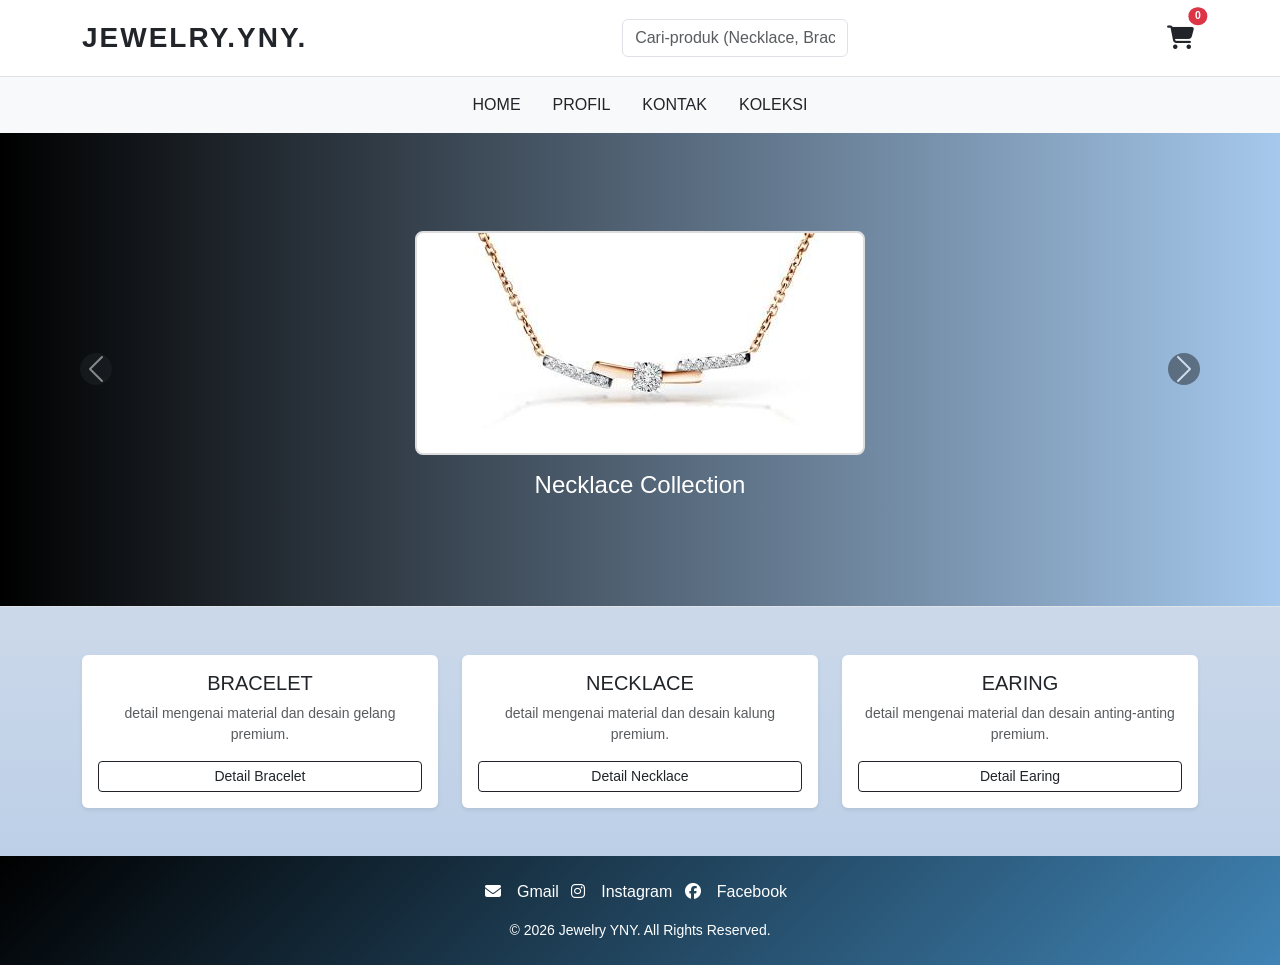
<file: index.html>
<!-- dokumen HTML5 -->
<!DOCTYPE html>
<!-- tanda awal dokumen HTML Dengan pengaturan bahasa indonesia -->
<html lang="id">
    <!-- tempat penyimpana instruksi untuk browser -->
<head>
    <!-- kode untuk karakter sperti emoji atau simbol terbaca dengan benar -->
    <meta charset="UTF-8">
    <!-- penentu skala tampilan web otomatis atau  menyesuaikan lebar layar -->
    <meta name="viewport" content="width=device-width, initial-scale=1.0">
    <!--judul yg muncul di browser -->
    <title>Jewelry YNY | Elegant & Modern</title>
    <!-- memuat framework bootstrap 5.3.0 dari CDN untuk styling -->
    <link href="https://cdn.jsdelivr.net/npm/bootstrap@5.3.0/dist/css/bootstrap.min.css" rel="stylesheet">
    <!-- Menghubungkan CSS eksternal -->
    <link rel="stylesheet" href="style.css">
</head>

<!-- badan -->
<body>
    <!-- LOGO -->
        <!-- py-3 : jarak atas bawah (padding), border=bottom : memberi garis pembatas di bawah header, bg-white : bg putih-->
    <header class="py-3 border-bottom sticky-top bg-white">
        <!-- mengatur konten dalam header supaya rapi, rata tengah, dan fleksibel (menggunakan flexbox) -->
        <div class="container d-flex flex-wrap align-items-center justify-content-between">
            <!-- untuk logo jika diklik kembali kehalaman utama -->
            <a href="index.html" class="navbar-brand fw-bold fs-3 text-dark">JEWELRY.YNY.</a>
            
            <!-- MESIN PENCARI -->
             <!-- pas diketik enter ke koleksi -->
         <form action="koleksi.html">
    <input type="text" class="form-control" placeholder="Cari-produk (Necklace, Bracelet, Earing)...">
</form>

    <!-- tombol link menuju halaman keranjang-->
<a href="keranjang.html" class="btn btn-outline-dark position-relative border-0 fs-4 p-1">
    <!-- menampilkan ikon keranjang -->
    <i class="fa-solid fa-cart-shopping"></i>
    <!-- link tampilan ikon keranjang di font awesome -->
    <link rel="stylesheet" href="https://cdnjs.cloudflare.com/ajax/libs/font-awesome/6.5.1/css/all.min.css">

    
    <!-- menunjukkan jumlah barang di keranjnag -->
    <span class="position-absolute top-0 start-100 translate-middle badge rounded-pill bg-danger" id="cart-counter" style="font-size: 0.65rem;">
        0
    </span>
</a>
</div>
    </header>

    <!-- NAVIGATION atau MENU-->
     <!-- baris menu dengan bg abu-abu terang,jarak ats bawah, dan efek bayanagn tipis -->
    <nav class="bg-light py-2 shadow-sm">
        <!-- biar ditengah -->
        <div class="container d-flex justify-content-center">
            <!-- menu yang diatur oleh bootstrap agar sama barisnya -->
            <ul class="nav">
                <!-- FILE EKSTERNAL UNTUK PROFIL DAN KONTAK JUGA KOLEKSI TEMPAT PEMANGGILANNYA -->
                <li class="nav-item"><a href="#" class="nav-link text-dark">HOME</a></li>
                <li class="nav-item"><a href="profil.html" class="nav-link text-dark">PROFIL</a></li>
                <li class="nav-item"><a href="kontak.html" class="nav-link text-dark">KONTAK</a></li>
                <li class="nav-item"><a href="koleksi.html" class="nav-link text-dark">KOLEKSI</a></li>
            </ul>
        </div>
    </nav>

    <!-- INI MEMAKAI BOOTSTRAP -->
    <div id="jewelryCarousel" class="carousel slide border-bottom" data-bs-ride="carousel">
         <!-- TEMPAT IMAGE KALUNG -->
          <!-- tempat gambar muncul agar bisa muncul secara bergantian -->
        <div class="carousel-inner">
            <!-- slide gambar dan tulisan ini yang pertama kali muncul saat browser dibuka dgn padding atas bawah -->
            <div class="carousel-item active text-center py-5">
                <!-- pembungkus untuk produk -->
            <div class="product-box mx-auto mb-3">
                <!-- lokasi file gambar -->
    <img src="img/kalung6.jpg" alt="Produk" class="img-fluid">
</div>
                    <!-- judul produk -->
                <h4>Necklace Collection </h4>
            </div>

             <!-- TEMPAT IMAGE GELANG -->
               <!-- tempat gambar muncul agar bisa muncul secara bergantian -->
            <div class="carousel-item text-center py-5">
                 <!-- slide gambar dan tulisan ini yang kedua muncul saat browser dibuka dgn padding atas bawah -->
                <div class="product-box mx-auto mb-3">
                     <!-- lokasi file gambar -->
    <img src="img/gelang1.jpg" alt="Produk" class="img-fluid">
</div>
                    <!-- judul produk -->
                <h4>Luxury Bracelet</h4>
            </div>

            <!-- TEMPAT IMAGE EARING -->
             <!-- tempat gambar muncul agar bisa muncul secara bergantian -->
            <div class="carousel-item text-center py-5">
                 <!-- slide gambar dan tulisan ini yang ketiga muncul saat browser dibuka dgn padding atas bawah -->
                <div class="product-box mx-auto mb-3">
                    \ <!-- lokasi file gambar -->
    <img src="img/earring1.jpg" alt="Produk" class="img-fluid">
</div>
                 <!-- judul produk -->
                <h4>Elegant Earing</h4>
            </div>
        </div>

        <!-- BUTTON PREVIOUS -->
        <button class="carousel-control-prev" type="button" data-bs-target="#jewelryCarousel" data-bs-slide="prev">
            <!-- ICON PREVIOUS gambar bulat ada tanda panah-->
            <span class="carousel-control-prev-icon bg-dark rounded-circle p-3"></span>
        </button>
        <!-- BUTTON NEXT -->
        <button class="carousel-control-next" type="button" data-bs-target="#jewelryCarousel" data-bs-slide="next">
            <!-- ICON NEXT gambar bulat ada tanda panah -->
            <span class="carousel-control-next-icon bg-dark rounded-circle p-3"></span>
        </button>
    </div>

    <!-- ISI UTAMA -->
    <main class="container my-5">
         <!-- KOTAK PENJELASAN DETAIL GELANG -->
        <div class="row text-center g-4">
            <div class="col-md-4">
                <div class="card h-100 border-0 shadow-sm p-3">
                    <h5>BRACELET</h5>
                    <p class="text-muted small">detail mengenai material dan desain gelang premium.</p>
                     <!-- keluar penjelasan kebawah -->
                    <button class="btn btn-outline-dark btn-sm mt-auto" type="button" data-bs-toggle="collapse" data-bs-target="#detail-gelang">
    Detail Bracelet
</button>
                </div>

                 <!-- KOTAK PENJELASAN DETAIL KALUNG -->
            </div>
            <div class="col-md-4">
                <div class="card h-100 border-0 shadow-sm p-3">
                    <h5>NECKLACE</h5>
                    <p class="text-muted small">detail mengenai material dan desain kalung premium.</p>
                     <!-- keluar penjelasan kebawah -->
                    <button class="btn btn-outline-dark btn-sm mt-auto" type="button" data-bs-toggle="collapse" data-bs-target="#detail-kalung">
    Detail Necklace
</button>
                </div>
            </div>

            <!-- KOTAK PENJELASAN DETAIL EARING -->
            <div class="col-md-4">
                <div class="card h-100 border-0 shadow-sm p-3">
                    <h5>EARING</h5>
                    <p class="text-muted small">detail mengenai material dan desain anting-anting premium.</p>
                    <!-- keluar penjelasan kebawah -->
                    <button class="btn btn-outline-dark btn-sm mt-auto" type="button" data-bs-toggle="collapse" data-bs-target="#detail-earing">
    Detail Earing
</button>
                </div>
            </div>
        </div>
    </main>

    <!-- ISI PENJELASAN DETAIL GELANG, KALUNG, ANTING -->
    <!-- ini detail penjelasan punyak gelang -->
 <section id="detail-gelang" class="collapse container my-5 pt-5">
    <div class="p-5 mb-4 bg-light rounded-3 border">
        <h2>Detail Material & Desain Gelang</h2>
        <hr>
        <ul>
    <li><strong>Material:</strong> Stainless Steel Anti Karat</li>
    <li><strong>Desain:</strong> Ornamen Kupu-Kupu Laser-Cut</li>
    <li><strong>Warna:</strong> Silver Shiny Finish</li>
    <li><strong>Keunggulan:</strong> Aman untuk kulit sensitif</li>
</ul>
<!-- tombol kembali keatas -->
        <a href="index.html" class="btn btn-secondary btn-sm">Kembali ke Atas</a>
    </div>
</section>

   <!-- ini detail penjelasan punyak kalung -->
<section id="detail-kalung" class="collapse container my-5 pt-5">
    <div class="p-5 mb-4 bg-light rounded-3 border">
        <h2>Detail Necklace Collection</h2>
        <hr>
        <ul>
            <li><strong>Material:</strong> Rose Gold Plated & Zirconia</li>
            <li><strong>Desain:</strong> Geometris Asimetris Modern</li>
            <li><strong>Keunggulan:</strong> Rantai kuat dan aman untuk kulit sensitif</li>
        </ul>
        <!-- tombol kembali keatas -->
        <a href="index.html" class="btn btn-secondary btn-sm">Kembali ke Atas</a>
    </div>
</section>

<!-- ini detail penjelasan punyak anting-->
<section id="detail-earing" class="collapse container my-5 pt-5">
    <div class="p-5 mb-4 bg-light rounded-3 border">
        <h2>Detail Elegant Earing</h2>
        <ul>
            <li><strong>Material:</strong> Gold Plated & High-Quality Zirconia</li>
            <li><strong>Desain:</strong> Siluet Daun Artistik dengan kristal gantung</li>
            <li><strong>Keunggulan:</strong> Ringan dan aman untuk kulit sensitif</li>
        </ul>
        <a href="index.html" class="btn btn-secondary btn-sm">Kembali ke Atas</a>
    </div>
</section>

<!-- INI FOOTER -->
    <footer class="bg-dark text-white py-4 mt-5">
        <div class="container text-center">
            <div class="mb-3">
                <i class="fa-solid fa-envelope me-2"></i><span class="mx-2">Gmail</span>
                <i class="fa-brands fa-instagram me-2"></i><span class="mx-2">Instagram</span>
                <i class="fa-brands fa-facebook me-2"></i><span class="mx-2">Facebook</span>
            </div>
            <!-- copyright -->
            <p class="mb-0 small">&copy; 2026 Jewelry YNY. All Rights Reserved.</p>
        </div>
    </footer>

    <!-- file eksternal javascript -->
    <script src="https://cdn.jsdelivr.net/npm/bootstrap@5.3.0/dist/js/bootstrap.bundle.min.js"></script>
    <script src="javascript.js"></script>
</body>
</html>
</file>
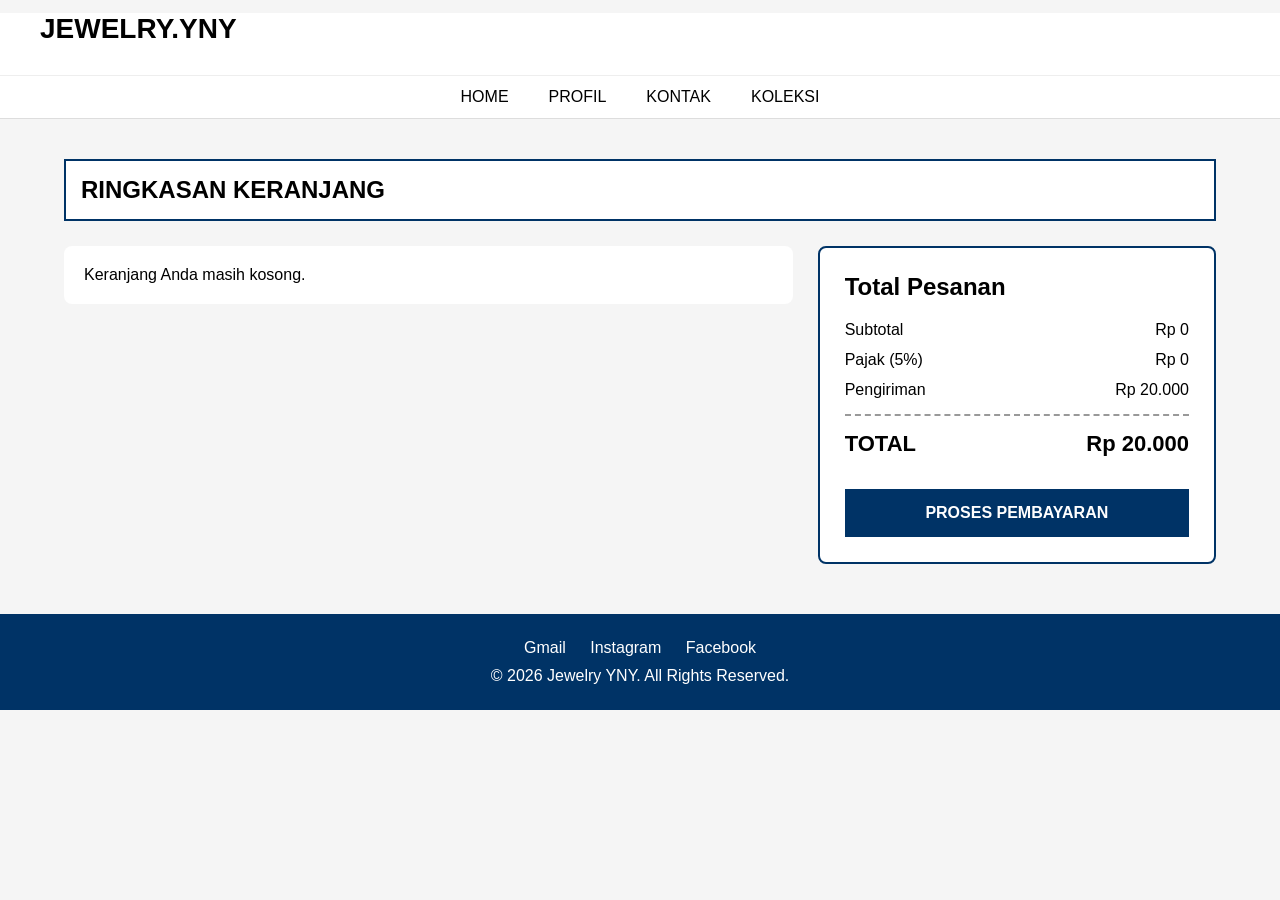
<file: keranjang.html>
<!DOCTYPE html>
<html lang="id">
<head>
<meta charset="UTF-8">
<meta name="viewport" content="width=device-width, initial-scale=1.0">
<title>Keranjang Belanja - TokoBuku.id</title>

<style>
*{
    margin:0;
    padding:0;
    box-sizing:border-box;
    font-family:Arial, sans-serif;
}

body{
    background:#f5f5f5;
}

/* ================= HEADER ================= */

header{
    background:white;
    border-bottom:1px solid #ddd;
}

.top-header{
    display:flex;
    justify-content:flex-start;
    align-items:center;
    padding:15px 8%;
}

/* LOGO */
.logo{
    font-size:28px;
    font-weight:bold;
    margin-top:1%;;
    margin-left:40px;
}

/* NAVIGASI/MENU */
.navbar{
    display:flex;
    justify-content:center;
    gap:40px;
    padding:12px;
    border-top:1px solid #eee;
}

.navbar a{
    text-decoration:none;
    color:black;
}

.navbar a:hover{
    color:#003366;
}

/* ================= MAIN/LAYOUT KERANJANG ================= */

.container{
    width:90%;
    max-width:1200px;
    margin:40px auto;
}

.title{
    background:white;
    padding:15px;
    border:2px solid #003366;
    font-size:24px;
    font-weight:bold;
    margin-bottom:25px;
}

.cart-layout{
    display:flex;
    gap:25px;
    align-items:flex-start;
}

/* ================= LAYOUT UNTUK PRODUCT================= */

.cart-items{
    flex:2;
    background:white;
    padding:20px;
    border-radius:8px;
}

.product{
    display:flex;
    gap:20px;
    padding:20px 0;
    border-bottom:1px solid #ddd;
}

.product:last-child{
    border-bottom:none;
}

.product img{
    width:120px;
    height:150px;
    object-fit:cover;
    border:1px solid #ddd;
}

.product-info{
    flex:1;
}

.product-info h3{
    margin-bottom:8px;
}

.price{
    color:#003366;
    font-weight:bold;
    margin-bottom:10px;
}

.qty{
    display:flex;
    align-items:center;
    gap:10px;
    margin-top:10px;
}

.qty button{
    width:30px;
    height:30px;
    cursor:pointer;
    font-size:18px;
}

.remove{
    color:red;
    cursor:pointer;
    margin-left:10px;
}

/* ================= LAYOUT PEMBAYARAN ================= */

.summary{
    flex:1;
    background:white;
    padding:25px;
    border-radius:8px;
    border:2px solid #003366;
    position:sticky;
    top:20px;
}

.summary h2{
    margin-bottom:20px;
}

.summary-row{
    display:flex;
    justify-content:space-between;
    margin-bottom:12px;
}

.total{
    border-top:2px dashed #999;
    padding-top:15px;
    margin-top:15px;
    font-size:22px;
    font-weight:bold;
}

.checkout-btn{
    width:100%;
    padding:15px;
    margin-top:20px;
    background:#003366;
    color:white;
    border:none;
    cursor:pointer;
    font-size:16px;
    font-weight:bold;
}

.checkout-btn:hover{
    background:#001f40;
}

/* ================= FOOTER ================= */

footer{
    background:#003366;
    color:white;
    text-align:center;
    padding:25px;
    margin-top:50px;
}

.footer-links{
    margin-bottom:10px;
}

.footer-links a{
    color:white;
    text-decoration:none;
    margin:0 10px;
}

@media(max-width:900px){

}
</style>
</head>
<body>

<!-- HEADER -->

<header>

    <!-- LOGO -->
        <div class="logo">JEWELRY.YNY</div>
<div class="top-header"></div>

<!-- NAVIGASI -->
    <nav class="navbar">
        <a href="index.html">HOME</a>
        <a href="profil.html">PROFIL</a>
         <a href="kontak.html">KONTAK</a>
        <a href="koleksi.html">KOLEKSI</a>
    </nav>

</header>

<!-- RINGKASAN KERANJANG -->

 <div class="container">
    <div class="title">
        RINGKASAN KERANJANG
    </div>
    <div class="cart-layout">

        <!-- tempat product yang akan dibeli muncul -->
        <div class="cart-items" id="cartItems"></div>

        <!-- kotak kanan jumlah harga semua barang jika dijumlahkan -->
        <div class="summary">
            <h2>Total Pesanan</h2>

            <!-- subtotal -->
            <div class="summary-row">
                <span>Subtotal</span>
                <span id="subtotal">Rp 0</span>
            </div>

            <!-- pajak -->
            <div class="summary-row">
                <span>Pajak (5%)</span>
                <span id="tax">Rp 0</span>
            </div>

            <!-- pengiriman -->
            <div class="summary-row">
                <span>Pengiriman</span>
                <span>Rp 20.000</span>
            </div>

            <!-- total semua barang sudah dijumlahkan -->
            <div class="summary-row total">
                <span>TOTAL</span>
                <span id="grandTotal">Rp 0</span>
            </div>

            <button class="checkout-btn">
                PROSES PEMBAYARAN
            </button>

        </div>

    </div>

</div>

<!-- FOOTER -->

<footer>

    <div class="footer-links">
        <i class="fa-solid fa-envelope me-2"></i><a href="#">Gmail</a>
        <i class="fa-brands fa-instagram me-2"></i><a href="#">Instagram</a>
        <i class="fa-brands fa-facebook me-2"></i><a href="#">Facebook</a>
    </div>

    <p>&copy; 2026 Jewelry YNY. All Rights Reserved.</p>

</footer>

<!-- javascript internal -->
<script>
// 1. Ambil data dari localStorage
    let cart = JSON.parse(localStorage.getItem('keranjangBelanja')) || [];

    // 2. Fungsi Utama untuk menampilkan item dengan tombol +/-
    function renderCart() {
        const container = document.getElementById("cartItems");
        container.innerHTML = ""; 
        let subtotal = 0;

//  jika keranjang kosong total pesanan tetap nol TIDAK BERUBAH
        if (cart.length === 0) {
            container.innerHTML = "<p>Keranjang Anda masih kosong.</p>";
        } else { // jika tidak nol total pesana kan bertambah berdasrkan ini
            cart.forEach(item => {
                subtotal += item.harga * item.jumlah;
                container.innerHTML += ` 

                    <div class="product" style="display:flex; align-items:center; margin-bottom:15px; border-bottom:1px solid #ddd; padding-bottom:10px;">
                        <img src="${item.gambar}" alt="Produk" style="width:80px; margin-right:15px;">
                        <div class="product-info">
                            <h3>${item.nama}</h3>
                            <p class="price">Rp ${item.harga.toLocaleString('id-ID')}</p>
                        </div>

                        <div class="qty" style="margin-left:auto; display:flex; align-items:center; gap:10px;">
    <div style="display:flex; align-items:center; gap:5px;">
        <button onclick="changeQty('${item.nama}', -1)">-</button>
        <span>${item.jumlah}</span>
        <button onclick="changeQty('${item.nama}', 1)">+</button>
    </div>
    
    <span class="remove" onclick="removeItem('${item.nama}')" style="cursor:pointer; color:red; margin-left: 15px;">
        🗑️ Hapus
    </span>
</div>
                    </div>
                `;
            });
        }

        // Hitungan akhir
        const tax = subtotal * 0.05;
        const shipping = 20000;
        const total = subtotal + tax + shipping;

        document.getElementById("subtotal").innerText = "Rp " + subtotal.toLocaleString('id-ID');
        document.getElementById("tax").innerText = "Rp " + tax.toLocaleString('id-ID');
        document.getElementById("grandTotal").innerText = "Rp " + total.toLocaleString('id-ID');
    }

    // 3. Fungsi untuk menambah/mengurangi jumlah
    function changeQty(nama, delta) {
        let item = cart.find(x => x.nama === nama);
        if (item) {
            item.jumlah += delta;
            // Jika jumlah 0 atau kurang, hapus barang
            if (item.jumlah <= 0) {
                cart = cart.filter(x => x.nama !== nama);
            }
        }
        localStorage.setItem('keranjangBelanja', JSON.stringify(cart));
        renderCart();
    }

    // 4. Fungsi Hapus Item
    function removeItem(nama) {
        cart = cart.filter(item => item.nama !== nama);
        localStorage.setItem('keranjangBelanja', JSON.stringify(cart));
        renderCart();
    }

    renderCart();
</script>

</body>
</html>
</file>
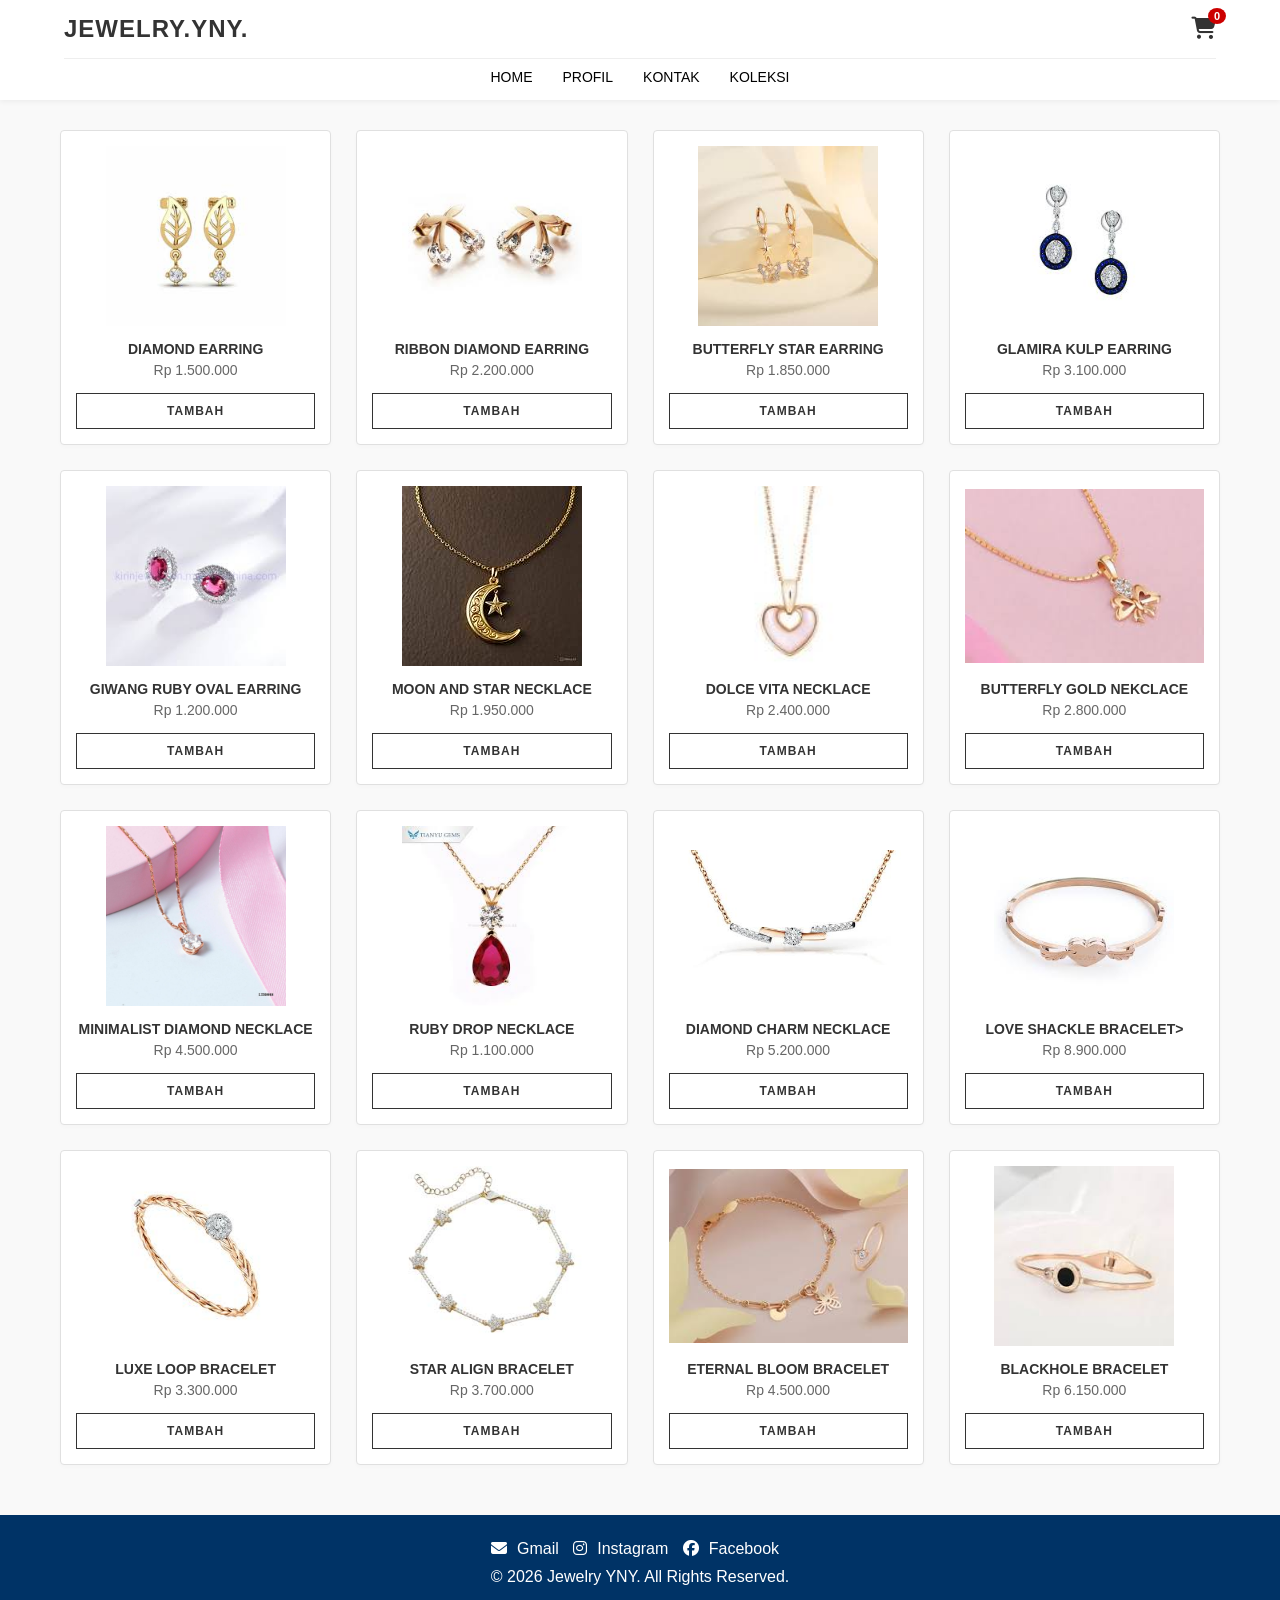
<file: koleksi.html>
<!DOCTYPE html>
<html lang="id">
<head>
    <meta charset="UTF-8">
    <meta name="viewport" content="width=device-width, initial-scale=1.0">
    <title>Jewelry YNY | Koleksi</title>
    <link rel="stylesheet" href="https://cdnjs.cloudflare.com/ajax/libs/font-awesome/6.4.0/css/all.min.css">
    <style>
        * {
            margin: 0;
            padding: 0;
            box-sizing: border-box;
            font-family: 'Segoe UI', Tahoma, Geneva, Verdana, sans-serif;
        }

        /* BODY */
        body {
            background-color: #f9f9f9;
            color: #333;
        }

        /* --- HEADER & NAVIGASI --- */
        header {
            background-color: #ffffff;
            padding: 15px 5%;
            box-shadow: 0 2px 5px rgba(0,0,0,0.05);
            position: sticky;
            top: 0;
            z-index: 1000;
        }

        .header-top {
            display: flex;
            justify-content: space-between;
            align-items: center;
            margin-bottom: 15px;
        }

        /* logo */
        .logo {
            font-size: 24px;
            font-weight: bold;
            letter-spacing: 1px;
        }

        /* IKON KERANJANG */
        .cart-icon {
            font-size: 22px;
            position: relative;
            cursor: pointer;
            color: #333;
            text-decoration: none;
        }

        .cart-count {
            position: absolute;
            top: -8px;
            right: -10px;
            background-color: #cc0000;
            color: white;
            font-size: 11px;
            padding: 2px 6px;
            border-radius: 50%;
            font-weight: bold;
        }

        /* NAVIGASI */
        nav {
            display: flex;
            justify-content: center;
            gap: 30px;
            border-top: 1px solid #eee;
            padding-top: 10px;
        }

        nav a {
            text-decoration: none;
            color: #000;
            font-weight: 000;
            font-size: 14px;
            text-transform: uppercase;
            transition: color 0.s;
        }

        

        /* --- HALAMAN KOLEKSI --- */
        .container {
            max-width: 1200px;
            margin: 30px auto;
            padding: 0 20px;
        }

        .page-title {
            text-align: center;
            font-size: 18px;
            font-weight: 600;
            letter-spacing: 1px;
            margin-bottom: 30px;
            padding: 10px;
            background-color: #fff;
            border: 1px solid #ffffff;
            text-transform: uppercase;
        }

        /* kolom produk */
        .products-grid {
            display: grid;
            grid-template-columns: repeat(4, 1fr);
            gap: 25px;
        }

        @media (max-width: 992px) {
            .products-grid { grid-template-columns: repeat(3, 1fr); }
        }
        @media (max-width: 768px) {
            .products-grid { grid-template-columns: repeat(2, 1fr); }
            .header-top { flex-direction: column; gap: 15px; }
            .search-container { width: 100%; margin: 0; }
        }

        /* product: foto, info,nama, harga */
        .product-card {
            background: #ffffff;
            border: 1px solid #e0e0e0;
            border-radius: 4px;
            padding: 15px;
            text-align: center;
            display: flex;
            flex-direction: column;
            justify-content: space-between;
            box-shadow: 0 2px 4px rgba(0,0,0,0.02);
            transition: transform 0.3s, box-shadow 0.3s;
        }

        .product-card:hover {
            transform: translateY(-3px);
            box-shadow: 0 5px 15px rgba(0,0,0,0.08);
        }

        .product-image {
            width: 100%;
            height: 180px;
            object-fit: contain;
            background-color: #fff;
            margin-bottom: 15px;
        }

        .product-info {
            margin-bottom: 15px;
        }

        .product-name {
            font-size: 14px;
            font-weight: 600;
            color: #333;
            margin-bottom: 5px;
        }

        .product-price {
            font-size: 14px;
            color: #666;
            font-weight: 500;
        }

        /* BUTTON */
        .btn-tambah {
            width: 100%;
            padding: 10px;
            background-color: #ffffff;
            border: 1px solid #333;
            color: #333;
            font-size: 12px;
            font-weight: bold;
            letter-spacing: 1px;
            cursor: pointer;
            transition: all 0.3s ease;
            text-transform: uppercase;
        }

        .btn-tambah:hover {
            background-color: #333;
            color: #fff;
        }

        /* FOOTER */
        footer{
            background:#003366;
            color:white;
            text-align:center;
            padding:25px;
            margin-top:50px;
        }

        .footer-links a{
            color:white;
            text-decoration:none;
            margin:0 10px;
}

@media(max-width:900px){

}

.footer-links{
    margin-bottom:10px;
}
    </style>
</head>
<body>

    <!-- LOGO -->
    <header>
        <div class="header-top">
            <div class="logo">JEWELRY.YNY.</div>

            <!-- ICON KERANJANG -->
            <a href="keranjang.html" class="cart-icon">
                <i class="fa-solid fa-cart-shopping"></i>
                <span class="cart-count" id="cart-counter">0</span>
            </a>
        </div>

        <!-- NAVIGASI/MENU -->
        <nav>
            <a href="index.html">HOME</a>
            <a href="profil.html">PROFIL</a>
            <a href="kontak.html">KONTAK</a>
            <a href="koleksi.html">KOLEKSI</a>
        </nav>
    </header>

    <div class="container">

        <div class="products-grid">
            <!-- kartu produk -->
            <div class="product-card">
                <img src="img/earring1.jpg" alt="EARRING" class="product-image">
                <div class="product-info">
                    <div class="product-name">DIAMOND EARRING</div>
                    <div class="product-price">Rp 1.500.000</div>
                </div>
                <button class="btn-tambah" onclick="tambahKeKeranjang('DIAMOND EARRING', 150000, 'img/earring1.jpg')">Tambah</button>
            </div>

        <!-- kartu produk -->
            <div class="product-card">
                <img src="img/earring2.jpg" alt="EARRING" class="product-image">
                <div class="product-info">
                    <div class="product-name">RIBBON DIAMOND EARRING</div>
                    <div class="product-price">Rp 2.200.000</div>
                </div>
                <button class="btn-tambah" onclick="tambahKeKeranjang('RIBBON DIAMOND EARRING', 2200000, 'img/earring2.jpg')">Tambah</button>
            </div>

            <!-- kartu produk -->
            <div class="product-card">
                <img src="img/earring3.jpg" alt="EARRING" class="product-image">
                <div class="product-info">
                    <div class="product-name">BUTTERFLY STAR EARRING</div>
                    <div class="product-price">Rp 1.850.000</div>
                </div>
                <button class="btn-tambah" onclick="tambahKeKeranjang('BUTTERFLY STAR EARRING', 1850000, 'img/earring3.jpg')">Tambah</button>
            </div>

            <!-- kartu produk -->
            <div class="product-card">
                <img src="img/earring4.jpg" alt="EARRING" class="product-image">
                <div class="product-info">
                    <div class="product-name">GLAMIRA KULP EARRING</div>
                    <div class="product-price">Rp 3.100.000</div>
                </div>
                <button class="btn-tambah" onclick="tambahKeKeranjang('GLAMIRA KULP EARRING', 3100000, 'img/earring4.jpg')">Tambah</button>
            </div>

            <!-- kartu produk -->
            <div class="product-card">
                <img src="img/earring5.jpg" alt="EARRING" class="product-image">
                <div class="product-info">
                    <div class="product-name">GIWANG RUBY OVAL EARRING</div>
                    <div class="product-price">Rp 1.200.000</div>
                </div>
                <button class="btn-tambah" onclick="tambahKeKeranjang('GIWANG RUBY OVAL EARRING',1200000, 'img/earring5.jpg')">Tambah</button>
            </div>
            <!-- kartu produk -->
            <div class="product-card">
                <img src="img/kalung1.jpg" alt="NECKLACE" class="product-image">
                <div class="product-info">
                    <div class="product-name">MOON AND STAR NECKLACE</div>
                    <div class="product-price">Rp 1.950.000</div>
                </div>
                <button class="btn-tambah" onclick="tambahKeKeranjang('MOON AND STAR NECKLACE', 1950000, 'img/kalung1.jpg')">Tambah</button>
            </div>

            <!-- kartu produk -->
            <div class="product-card">
                <img src="img/kalung2.jpg" alt="NECKLACE" class="product-image">
                <div class="product-info">
                    <div class="product-name">DOLCE VITA NECKLACE</div>
                    <div class="product-price">Rp 2.400.000</div>
                </div>
                <button class="btn-tambah" onclick="tambahKeKeranjang('DOLCE VITA NECKLACE', 2400000, img/kalung2.jpg)">Tambah</button>
            </div>

            <!-- kartu produk -->
            <div class="product-card">
                <img src="img/kalung3.jpg" alt="NECKLACE" class="product-image">
                <div class="product-info">
                    <div class="product-name">BUTTERFLY GOLD NEKCLACE</div>
                    <div class="product-price">Rp 2.800.000</div>
                </div>
                <button class="btn-tambah" onclick="tambahKeKeranjang('BUTTERFLY GOLD NECKLACE', 2800000, 'img/kalung3.jpg')">Tambah</button>
            </div>

            <!-- kartu produk -->
            <div class="product-card">
                <img src="img/kalung4.jpg" alt="NECKLACE" class="product-image">
                <div class="product-info">
                    <div class="product-name">MINIMALIST DIAMOND NECKLACE</div>
                    <div class="product-price">Rp 4.500.000</div>
                </div>
                <button class="btn-tambah" onclick="tambahKeKeranjang('MINIMALIST DIAMOND NECKLACE', 4500000, 'img/kalung4.jpg')">Tambah</button>
            </div>

            <!-- kartu produk -->
            <div class="product-card">
                <img src="img/kalung5.jpg" alt="NECKLACE" class="product-image">
                <div class="product-info">
                    <div class="product-name">RUBY DROP NECKLACE</div>
                    <div class="product-price">Rp 1.100.000</div>
                </div>
                <button class="btn-tambah" onclick="tambahKeKeranjang('RUBY DROP NECKLACE', 3100000, img/kalung5.jpg)">Tambah</button>
            </div>
            
            <!-- kartu produk -->
            <div class="product-card">
                <img src="img/kalung6.jpg" alt="NECKLACE" class="product-image">
                <div class="product-info">
                    <div class="product-name">DIAMOND CHARM NECKLACE</div>
                    <div class="product-price">Rp 5.200.000</div>
                </div>
                <button class="btn-tambah" onclick="tambahKeKeranjang('DIAMOND CHARM NECKLACE', 5200000, 'img/kalung6.jpg')">Tambah</button>
            </div>

            <!-- kartu produk -->
            <div class="product-card">
                <img src="img/gelang2.jpg" alt="Kalung" class="product-image">
                <div class="product-info">
                    <div class="product-name">LOVE SHACKLE BRACELET></div>
                    <div class="product-price">Rp 8.900.000</div>
                </div>
                <button class="btn-tambah" onclick="tambahKeKeranjang('LOVE SHACKLE BRACELET', 8900000, 'img/gelang2.jpg')">Tambah</button>
            </div>

            <!-- kartu produk -->
            <div class="product-card">
                <img src="img/gelang3.jpg" alt="BRACELET" class="product-image">
                <div class="product-info">
                    <div class="product-name">LUXE LOOP BRACELET</div>
                    <div class="product-price">Rp 3.300.000</div>
                </div>
                <button class="btn-tambah" onclick="tambahKeKeranjang('LUXE LOOP BRACELET', 3300000, 'img/gelang3.jpg')">Tambah</button>
            </div>

            <!-- kartu produk -->
            <div class="product-card">
                <img src="img/gelang4.jpg" alt="BRACELET" class="product-image">
                <div class="product-info">
                    <div class="product-name">STAR ALIGN BRACELET</div>
                    <div class="product-price">Rp 3.700.000</div>
                </div>
                <button class="btn-tambah" onclick="tambahKeKeranjang('STAR ALIGN BRACELET', 3700000, 'img/gelang4.jpg')">Tambah</button>
            </div>

            <!-- kartu produk -->
            <div class="product-card">
                <img src="img/gelang5.jpg" alt="BRACELET" class="product-image">
                <div class="product-info">
                    <div class="product-name">ETERNAL BLOOM BRACELET</div>
                    <div class="product-price">Rp 4.500.000</div>
                </div>
                <button class="btn-tambah" onclick="tambahKeKeranjang('ETERNAL BLOOM BRACELET', 4500000, 'img/gelang5.jpg')">Tambah</button>
            </div>

            <!-- kartu produk -->
            <div class="product-card">
                <img src="img/gelang6.jpg" alt="BRACELET" class="product-image">
                <div class="product-info">
                    <div class="product-name">BLACKHOLE BRACELET</div>
                    <div class="product-price">Rp 6.150.000</div>
                </div>
                <button class="btn-tambah" onclick="tambahKeKeranjang('BLACKHOLE BRACELET', 6150000, 'img/gelang6.jpg')">Tambah</button>
            </div>

        </div>
    </div>

    <!-- FOOTER -->
<footer>

    <div class="footer-links">
        <i class="fa-solid fa-envelope me-2"></i><a href="#">Gmail</a>
        <i class="fa-brands fa-instagram me-2"></i><a href="#">Instagram</a>
        <i class="fa-brands fa-facebook me-2"></i><a href="#">Facebook</a>
    </div>

    <p>&copy; 2026 Jewelry YNY. All Rights Reserved.</p>

</footer>


 <!-- ini java scriptnya -->
  <script>
        // 1. Fungsi saat tombol TAMBAH diklik
        function tambahKeKeranjang(nama, harga, gambar, bahan) {
            // Ambil data keranjang dari memori browser
            let keranjang = JSON.parse(localStorage.getItem('keranjangBelanja')) || [];
            
            // Cek apakah produk sudah ada
            let produkSama = keranjang.find(item => item.nama === nama);

            // harus ada btn-tambah ini dalam setiap kartu produk
            if (produkSama) {
                produkSama.jumlah += 1;
            } else {
                keranjang.push({
                    nama: nama,
                    harga: harga,
                    gambar: gambar,
                    jumlah: 1
                });
            }

            // Simpan kembali ke memori browser
            localStorage.setItem('keranjangBelanja', JSON.stringify(keranjang));
            
            // Update angka di atas ikon cart
            updateCounterKeranjang();
            
            // Munculkan notifikasi popup
            alert(nama + ' berhasil dimasukkan ke keranjang!');
        }

        //  Fungsi untuk update angka index merah di keranjang
        function updateCounterKeranjang() {
            let keranjang = JSON.parse(localStorage.getItem('keranjangBelanja')) || [];
            let totalItem = 0;
            
            // total seluruh item dalam keranjang
            keranjang.forEach(item => {
                totalItem += item.jumlah;
            });
            
            // update angka tampilan index merah keranjang diweb 
            let badgeKeranjang = document.getElementById('cart-counter');
            if (badgeKeranjang) {
                badgeKeranjang.innerText = totalItem;
            }
        }

        // 3. Jalankan hitungan otomatis setiap kali halaman koleksi dibuka/di-refresh
        window.onload = updateCounterKeranjang;
    </script>
</body>
</html>
</file>
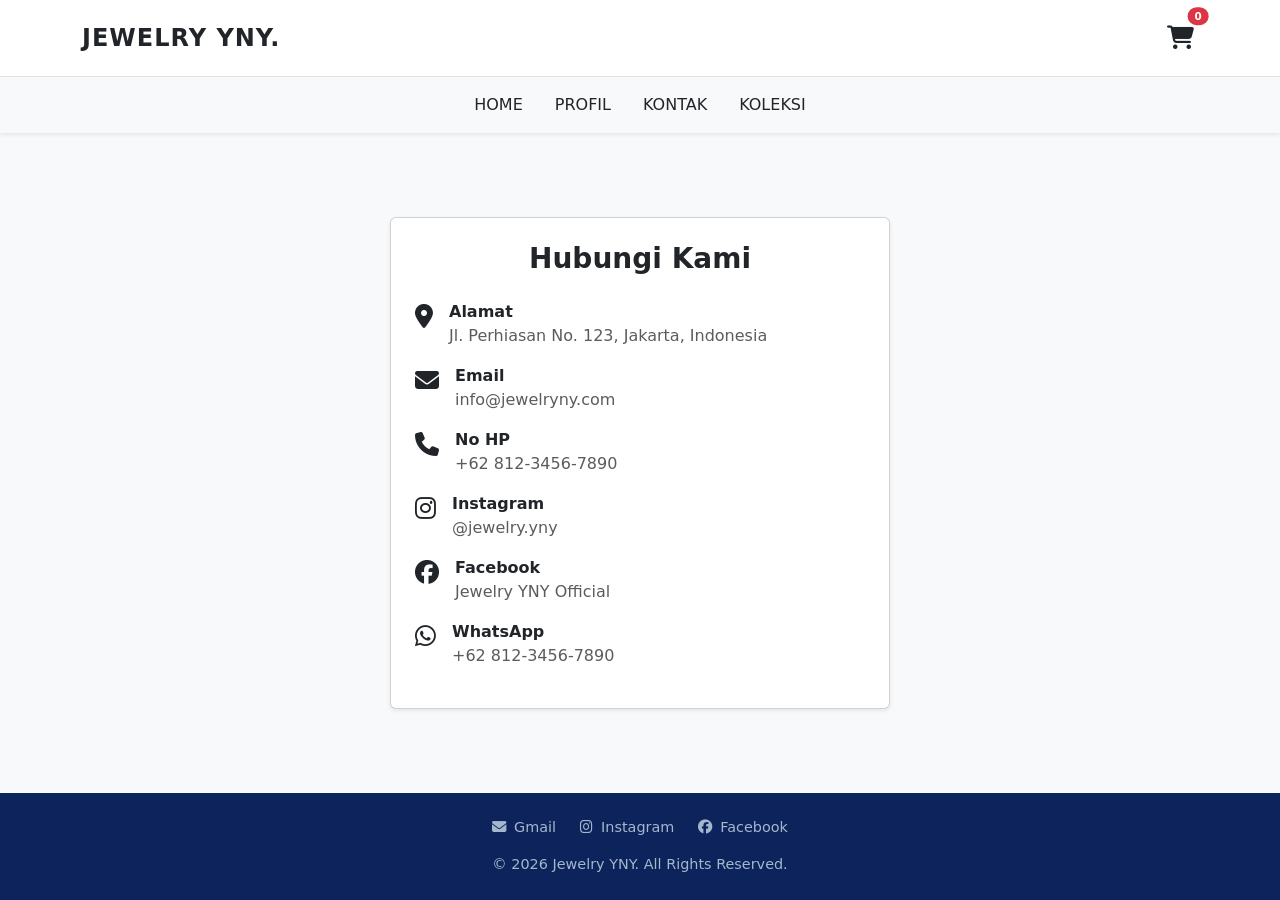
<file: kontak.html>
<!DOCTYPE html>
<html lang="id">
<head>
    <meta charset="UTF-8">
    <meta name="viewport" content="width=device-width, initial-scale=1.0">
    <title>Kontak - Jewelry YNY</title>
    <link href="https://cdn.jsdelivr.net/npm/bootstrap@5.3.0/dist/css/bootstrap.min.css" rel="stylesheet">
    <link rel="stylesheet" href="https://cdnjs.cloudflare.com/ajax/libs/font-awesome/6.5.1/css/all.min.css">
    <style>
       /* bg FOOTER jadi biru */
        .custom-footer {
            background-color: #0d235c !important; /* Warna biru gelap */
        }
        .custom-footer a, .custom-footer p {
            color: #a3b8cc !important; /* Warna teks kelabu cerah/kebiruan */
            font-size: 0.9rem;
        }
        .custom-footer a:hover {
            color: #ffffff !important;
        }
    </style>
</head>
<body class="bg-light d-flex flex-column min-vh-100">

    <header class="py-3 border-bottom sticky-top bg-white">
        <div class="container d-flex flex-wrap align-items-center justify-content-between">

            <!-- logo -->
            <div class="logo fw-bold fs-4 text-dark" style="letter-spacing: 1px;">JEWELRY YNY.</div>
        
            <!-- kehalaman keranjang -->
            <a href="keranjang.html" class="btn btn-outline-dark position-relative border-0 fs-4 p-1">
                <i class="fa-solid fa-cart-shopping"></i>
                <span class="position-absolute top-0 start-100 translate-middle badge rounded-pill bg-danger" id="cart-counter" style="font-size: 0.65rem;">0</span>
            </a>
        </div>
    </header>

    <!-- navigasi -->
    <nav class="bg-light py-2 shadow-sm">
        <div class="container d-flex justify-content-center">
            <ul class="nav">
                <li class="nav-item"><a href="index.html" class="nav-link text-dark">HOME</a></li>
                <li class="nav-item"><a href="profil.html" class="nav-link text-dark">PROFIL</a></li>
                <li class="nav-item"><a href="kontak.html" class="nav-link text-dark">KONTAK</a></li>
                <li class="nav-item"><a href="koleksi.html" class="nav-link text-dark">KOLEKSI</a></li>
            </ul>
        </div>
    </nav>

    <!-- kartu pas ditengah -->
    <main class="flex-grow-1 d-flex align-items-center justify-content-center py-5">
        <div class="container">
            <div class="row justify-content-center">
                <div class="col-md-7 col-lg-6">
                    <div class="card p-4 shadow-sm mx-auto" style="max-width: 500px;">
                        <!-- text hubungi kami -->
    <h3 class="text-center fw-bold mb-4">Hubungi Kami</h3>

    <div class="d-flex align-items-start mb-3">
        <i class="fa-solid fa-location-dot fs-4 text-navy me-3 mt-1"></i>
        <div>
            <strong class="d-block">Alamat</strong>
            <span class="text-muted">Jl. Perhiasan No. 123, Jakarta, Indonesia</span>
        </div>
    </div>
<!-- supaya dapat kedalam kartu dan ditengah -->
    <div class="d-flex align-items-start mb-3">
        <!-- EMAIL -->
        <i class="fa-solid fa-envelope fs-4 text-navy me-3 mt-1"></i>
        <div>
            <strong class="d-block">Email</strong>
            <span class="text-muted">info@jewelryny.com</span>
        </div>
    </div>

    <div class="d-flex align-items-start mb-3">
        <!-- NO.HP -->
        <i class="fa-solid fa-phone fs-4 text-navy me-3 mt-1"></i>
        <div>
            <strong class="d-block">No HP</strong>
            <span class="text-muted">+62 812-3456-7890</span>
        </div>
    </div>

    <div class="d-flex align-items-start mb-3">
        <!-- IG -->
        <i class="fa-brands fa-instagram fs-4 text-navy me-3 mt-1"></i>
        <div>
            <strong class="d-block">Instagram</strong>
            <span class="text-muted">@jewelry.yny</span>
        </div>
    </div>

    <div class="d-flex align-items-start mb-3">
        <!-- FB -->
        <i class="fa-brands fa-facebook fs-4 text-navy me-3 mt-1"></i>
        <div>
            <strong class="d-block">Facebook</strong>
            <span class="text-muted">Jewelry YNY Official</span>
        </div>
    </div>

    <div class="d-flex align-items-start mb-3">
        <!-- WA -->
        <i class="fa-brands fa-whatsapp fs-4 text-navy me-3 mt-1"></i>
        <div>
            <strong class="d-block">WhatsApp</strong>
            <span class="text-muted">+62 812-3456-7890</span>
        </div>
    </div>
</div>
                </div>
            </div>
        </div>
    </main>

    <!-- FOOTER -->
    <footer class="custom-footer py-4 mt-auto">
        <div class="container text-center">
            <div class="d-flex justify-content-center flex-wrap gap-4 mb-3">
                <a href="mailto:info@jewelryny.com" class="text-decoration-none d-flex align-items-center gap-2">
                    <i class="fa-solid fa-envelope"></i> Gmail
                </a>
                <a href="#" class="text-decoration-none d-flex align-items-center gap-2">
                    <i class="fa-brands fa-instagram"></i> Instagram
                </a>
                <a href="#" class="text-decoration-none d-flex align-items-center gap-2">
                    <i class="fa-brands fa-facebook"></i> Facebook
                </a>
            </div>
            <p class="small m-0">&copy; 2026 Jewelry YNY. All Rights Reserved.</p>
        </div>
    </footer>
</body>
</html>
</file>
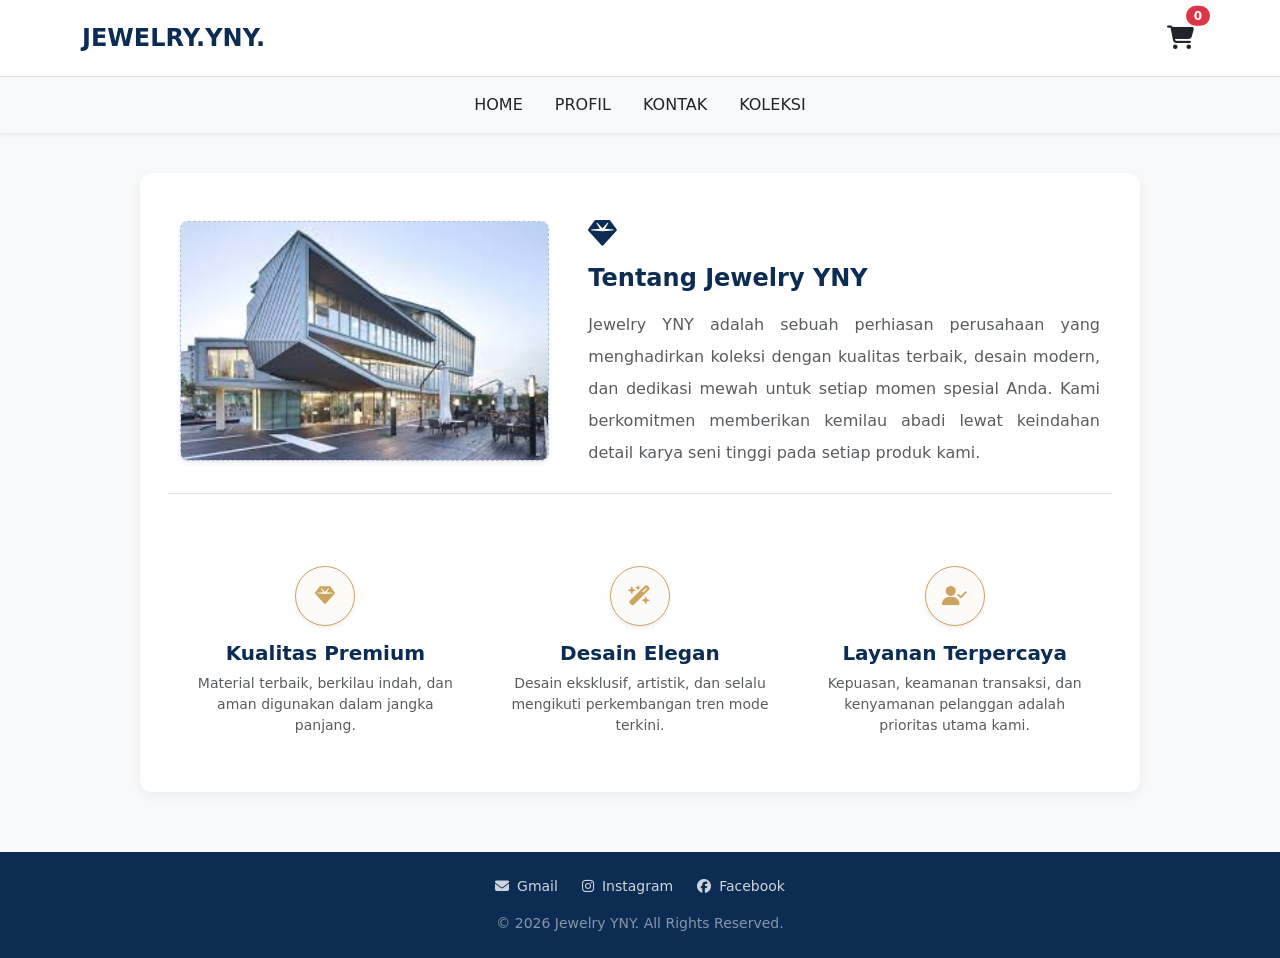
<file: profil.html>
<!DOCTYPE html>
<html lang="id">
<head>
    <meta charset="UTF-8">
    <meta name="viewport" content="width=device-width, initial-scale=1.0">
    <title>Profil - JEWELRY YNY</title>
    <link href="https://cdn.jsdelivr.net/npm/bootstrap@5.3.0/dist/css/bootstrap.min.css" rel="stylesheet">
    <link rel="stylesheet" href="https://cdnjs.cloudflare.com/ajax/libs/font-awesome/6.5.1/css/all.min.css">
    
    <style>
        :root {
            --primary-navy: #0d2c54;     
            --accent-gold: #cda45e;     
            --light-bg: #f8f9fa;
        }
        
        /* BODY */
        body {
            background-color: var(--light-bg);
            color: #125770;
        }

        /* Kartu Konten Utama */
        .profile-card {
            background: #ffffff;
            border-radius: 12px;
            border: none;
            box-shadow: 0 4px 12px rgba(0, 0, 0, 0.05);
            padding: 40px;
            margin-top: 40px;
            margin-bottom: 60px;
        }

        /* Tempat Gambar Gedung (Sisi Kiri) */
        .company-img-wrapper {
            background-color: #eaeef3;
            border-radius: 8px;
            height: 240px;
            display: flex;
            align-items: center;
            justify-content: center;
            overflow: hidden;
            border: 1px dashed #b0c2d7;
        }

        .company-img-wrapper img {
            width: 100%;
            height: 100%;
            object-fit: cover;
        }

        /* Kotak Deskripsi (Sisi Kanan) */
        .about-text-box {
            display: flex;
            flex-direction: column;
            justify-content: center;
            text-align: left;
            height: 100%;
            padding-left: 15px;
        }

        /* Ikon Berlian Mini di Atas Judul Tentang */
        .mini-diamond {
            color: var(--primary-navy);
            font-size: 1.8rem;
            margin-bottom: 8px;
        }

        /* Ikon Fitur Tiga Pilar di Bagian Bawah */
        .feature-icon-circle {
            width: 60px;
            height: 60px;
            background: #fcfbf9;
            border: 1px solid var(--accent-gold);
            border-radius: 50%;
            display: inline-flex;
            align-items: center;
            justify-content: center;
            color: var(--accent-gold);
            margin-bottom: 15px;
            font-size: 1.25rem;
        }

        .text-navy {
            color: var(--primary-navy);
        }

        .fw-semibold {
            font-weight: 600;
        }

        /* Footer */
        footer {
            background-color: var(--primary-navy);
            color: #ffffff;
        }

        footer a {
            color: #ffffff;
            opacity: 0.8;
            text-decoration: none;
        }

        footer a:hover {
            opacity: 1;
            color: var(--accent-gold);
        }
    </style>
</head>
<body>

    <header class="py-3 border-bottom sticky-top bg-white">
    <div class="container d-flex flex-wrap align-items-center justify-content-between">
        
        <!-- TEKAN LOGO BALIK KE HOME -->
        <div class="logo-container d-flex align-items-center">
            <a href="index.html" class="fs-4 fw-bold text-decoration-none text-navy">JEWELRY.YNY.</a>
        </div>
        
        <!-- KEHALAM KERANJANG -->
        <a href="keranjang.html" class="btn btn-outline-dark position-relative border-0 fs-4 p-1 ms-2">
           <i class="fa-solid fa-cart-shopping"></i>
            <span class="position-absolute top-0 start-100 translate-middle badge rounded-pill bg-danger" id="cart-counter" style="font-size: 0.5em;">
                0
            </span>
        </a>

    </div>
</header>

<!-- NAVIGASI -->
    <nav class="bg-light py-2 shadow-sm">
        <div class="container d-flex justify-content-center">
            <ul class="nav">
                <li class="nav-item"><a href="index.html" class="nav-link text-dark">HOME</a></li>
                <li class="nav-item"><a href="profil.html" class="nav-link text-dark">PROFIL</a></li>
                <li class="nav-item"><a href="kontak.html" class="nav-link text-dark">KONTAK</a></li>
                <li class="nav-item"><a href="koleksi.html" class="nav-link text-dark">KOLEKSI</a></li>
            </ul>
        </div>
    </nav>

    <!-- LAYOUT PAKAI BOOTSTRAP -->
    <main class="container">
        
        <div class="container">
        
        <div class="profile-card mx-auto" style="max-width: 1000px;">
            
            <div class="row align-items-center g-4 mb-5">
                
                <!-- IMG PERUSAHAAN/TOKO-->
                <div class="col-md-5">
                    <div class="company-img-wrapper shadow-sm">
                        <img src="img/gedung1.jpg" alt="Produk" class="img-fluid">
                    </div>
                </div>

                <!-- TENTANG TOKO/PERUSAHAAN -->
                <div class="col-md-7">
                    <div class="about-text-box">
                        <div class="mini-diamond"><i class="fa-solid fa-gem"></i></div>
                        <h4 class="text-navy fw-semibold mb-3">Tentang Jewelry YNY</h4>
                        <p class="text-muted lh-lg mb-0" style="text-align: justify;">
                            Jewelry YNY adalah sebuah perhiasan perusahaan yang menghadirkan koleksi dengan kualitas terbaik, desain modern, dan dedikasi mewah untuk setiap momen spesial Anda. Kami berkomitmen memberikan kemilau abadi lewat keindahan detail karya seni tinggi pada setiap produk kami.
                        </p>
                    </div>
                </div>

            </div>

            <!-- kartu kualitas terbaik -->
            <div class="row g-4 border-top pt-5 text-center">
                
                <div class="col-md-4">
                    <div class="feature-icon-circle shadow-sm">
                        <i class="fa-solid fa-gem"></i>
                    </div>
                    <h5 class="text-navy fw-semibold mb-2">Kualitas Premium</h5>
                    <p class="text-muted small px-2">Material terbaik, berkilau indah, dan aman digunakan dalam jangka panjang.</p>
                </div>

                <!-- kartu desain elegan -->
                <div class="col-md-4">
                    <div class="feature-icon-circle shadow-sm">
                        <i class="fa-solid fa-wand-magic-sparkles"></i>
                    </div>
                    <h5 class="text-navy fw-semibold mb-2">Desain Elegan</h5>
                    <p class="text-muted small px-2">Desain eksklusif, artistik, dan selalu mengikuti perkembangan tren mode terkini.</p>
                </div>

                <!-- kartu layanan terpercaya -->
                <div class="col-md-4">
                    <div class="feature-icon-circle shadow-sm">
                        <i class="fa-solid fa-user-check"></i>
                    </div>
                    <h5 class="text-navy fw-semibold mb-2">Layanan Terpercaya</h5>
                    <p class="text-muted small px-2">Kepuasan, keamanan transaksi, dan kenyamanan pelanggan adalah prioritas utama kami.</p>
                </div>
                
            </div>
        </div>
    </main>

    <!-- FOOTER -->
    <footer class="py-4 mt-auto">
        <div class="container text-center">
            <div class="d-flex justify-content-center gap-4 mb-3">
                <a href="mailto:info@jewelryyny.com" class="small"><i class="fa-solid fa-envelope me-2"></i>Gmail</a>
                <a href="#" class="small"><i class="fa-brands fa-instagram me-2"></i>Instagram</a>
                <a href="#" class="small"><i class="fa-brands fa-facebook me-2"></i>Facebook</a>
            </div>
            <p class="mb-0 small opacity-50">&copy; 2026 Jewelry YNY. All Rights Reserved.</p>
        </div>
    </footer>

</body>
</html>
</file>
<file: style.css>
/* Warna Dasar & Font */
body {
    font-family: 'Segoe UI', Tahoma, Geneva, Verdana, sans-serif;
    background-color: #000000; /* Putih Clean */
}

/* Header & Nav */
.navbar-brand {
    letter-spacing: 2px;
    
}
/* Gradasi untuk seluruh latar belakang halaman */
body {
    font-family: 'Segoe UI', Tahoma, Geneva, Verdana, sans-serif;
    /* Gradasi lembut dari biru muda ke putih ala Tiffany & Co */
    background: linear-gradient(180deg, #f0f0f0 0%, #b6cbe6 100%); 
    min-height: 100vh;
}

/* Gradasi khusus untuk area Hero/Slider (bagian biru di foto  */
.carousel {
    background: linear-gradient(90deg, #000000 0%, #a5c8ec 100%);
    color: rgb(255, 255, 255);
    padding: 50px 0;
}
/* Gradasi Eleman (Footer/Button) */
footer {
    background: linear-gradient(135deg, #000000 0%, #4084b5 100%);
}

/* Mengubah container dari bulat menjadi kotak lebar */
.product-box {
    width: 90%; /* Mengikuti lebar kolom */
    max-width: 450px; /* Batas lebar maksimal agar tidak terlalu besar */
    height: 250px; /* Tinggi kotak */
    border-radius: 8px; /* Sudut sedikit melengkung agar terlihat modern */
    border: 2px solid #ddd; 
    overflow: hidden; 
    display: flex;
    align-items: center;
    justify-content: center;
    background-color: #fff;
    transition: transform 0.3s ease; /* Untuk efek hover nanti */
}

/* Memastikan gambar memenuhi kotak tanpa gepeng */
.product-box {
    width: 100%;
    height: 100%;
    object-fit: cover; /* Foto akan terpotong rapi memenuhi kotak */
    border-radius: 1; 
}

.product-box:hover {
    transform: scale(1.20);
}
/* Pilih card atau elemen yang ingin dibuat bergerak */
.card {
    transition: transform 0.3s ease, shadow 0.3s ease; /* Memberikan efek halus saat bergerak */
}

/* Efek saat kursor lewat (hover) */
.card:hover {
    transform: translateY(-15px); /* Menarik elemen ke atas sejauh 15px */
    box-shadow: 0 10px 20px rgba(0,0,0,0.2); /* Menambah bayangan supaya terlihat seperti melayang */
}
</file>
